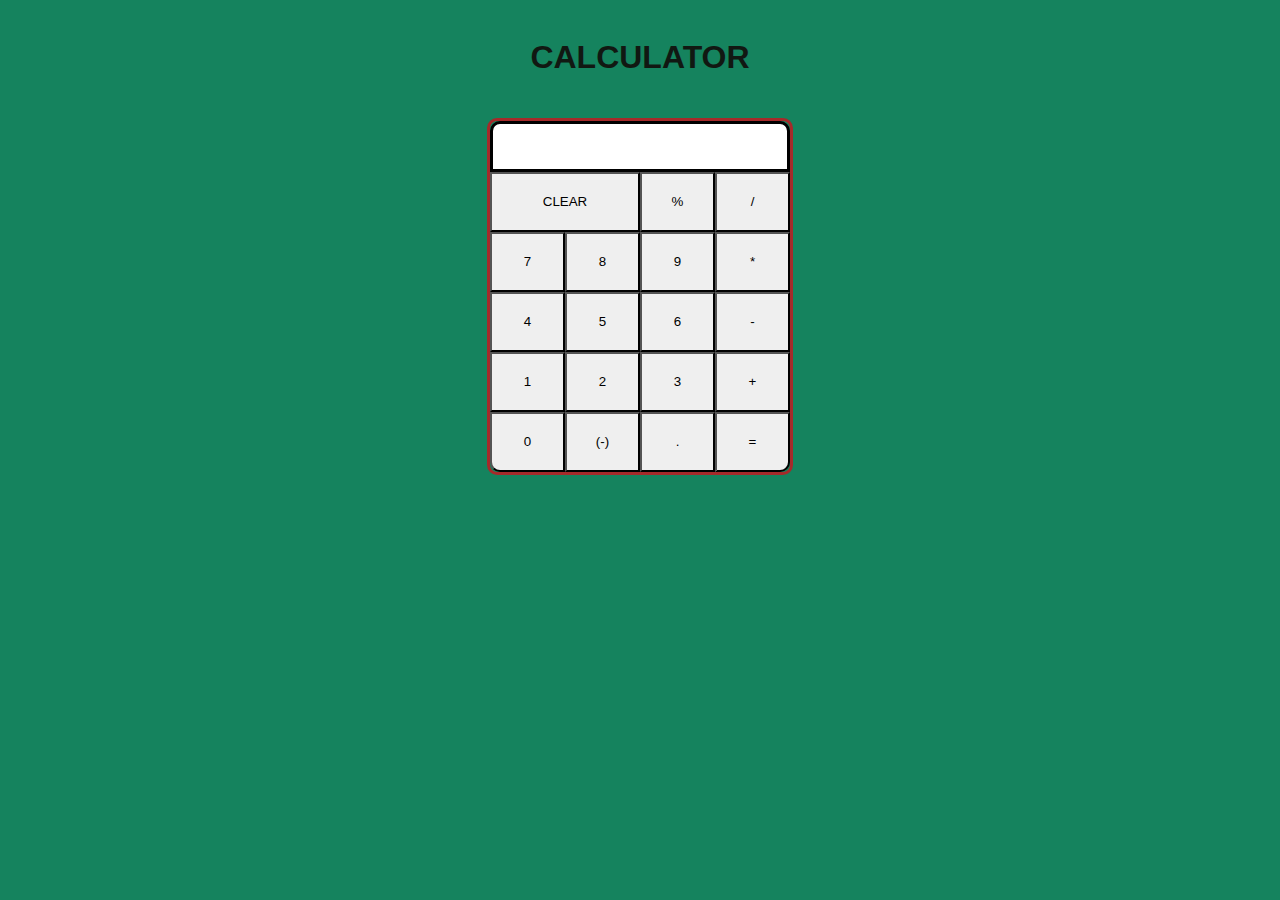
<file: OdinProject/Foundations/calculator/index.html>
<!DOCTYPE html>
<html lang="en">
<head>
    <meta charset="UTF-8">
    <meta name="viewport" content="width=device-width, initial-scale=1.0">
    <title>Calculator</title>
    <link rel="stylesheet" href="style.css">
</head>
<body>
    <script src="script.js" defer></script>
    <div>
        <h1 class="title">CALCULATOR</h1>
    </div>

    <div class="mainDiv">
        <div class="display">
            <p class="text"><span></span></p>
        </div>
        
        <div class="firstRow">
            <button id='clear'>CLEAR</button>
            <button id="percent" class="special">%</button>
            <button id="divide" class="operator">/</button>
        </div>

        <div class="secondRow">
            <button class="numbers" id="seven">7</button>
            <button class="numbers" id="eight">8</button>
            <button class="numbers" id="nine">9</button>
            <button id="multiply" class="operator">*</button>
        </div>

        <div class="thirdRow">
            <button class="numbers" id="four">4</button>
            <button class="numbers" id="five">5</button>
            <button class="numbers" id='six'>6</button>
            <button id="minus" class="operator">-</button>
        </div>

        <div class="fourthRow">
            <button class="numbers" id="one">1</button>
            <button class="numbers" id="two">2</button>
            <button class="numbers" id="three">3</button>
            <button id="plus" class="operator">+</button>
        </div>

        <div class="fifthRow">
            <button class="numbers" id="zero">0</button>
            <button class="special" id="negative">(-)</button>
            <button id="decimal" class="numbers">.</button>
            <button id="equal">=</button>
        </div>
    </div>

</body>
</html>
</file>
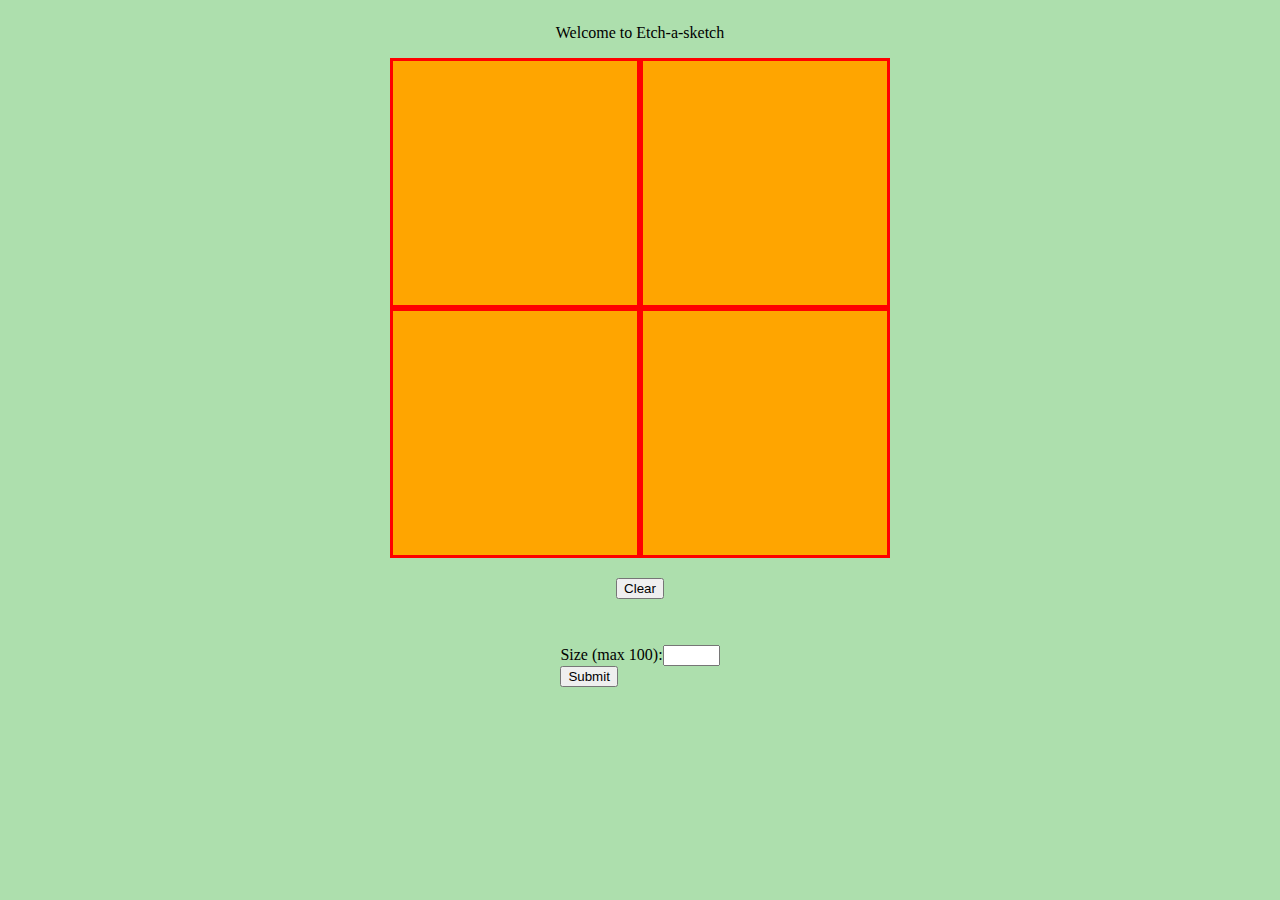
<file: OdinProject/Foundations/etch-a-sketch/index.html>
<!DOCTYPE html>
<html lang="en">
<head>
    <meta charset="UTF-8">
    <meta name="viewport" content="width=device-width, initial-scale=1.0">
    <title>Etch-a-sketch</title>
</head>
<body>
    <script src="index.js" defer></script>
</body>
</html>
</file>
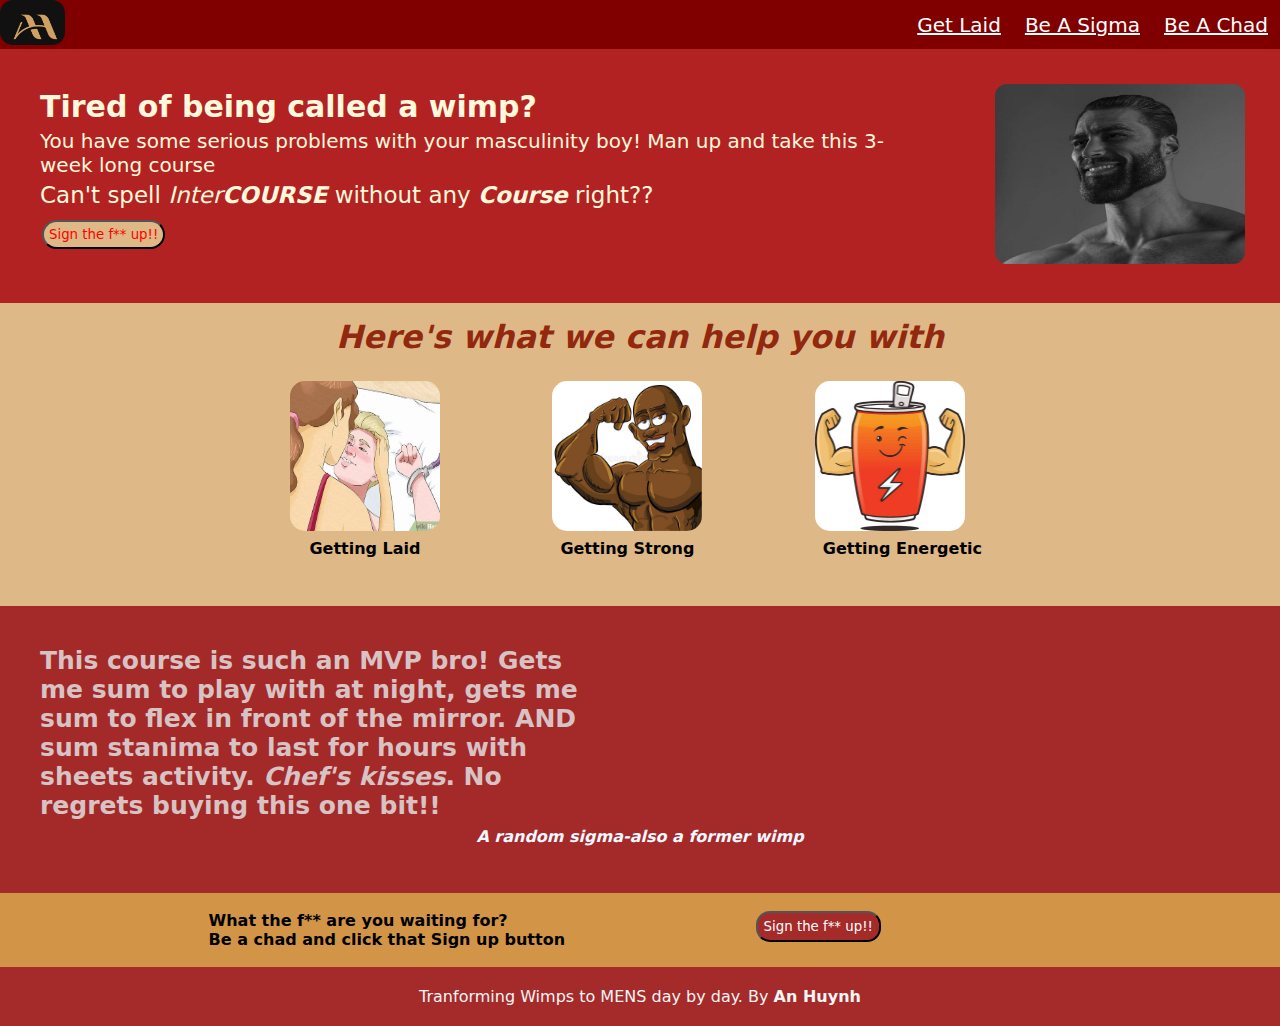
<file: OdinProject/Foundations/landing-page/index.html>
<!DOCTYPE html>
<html lang="en">
<head>
    <meta charset="UTF-8">
    <meta name="viewport" content="width=device-width, initial-scale=1.0">
    <title>Man Up 101</title>
    <link rel="stylesheet" href="style.css">
</head>
    <body>
        <div class="navigation-bar">
            <a href="https://tenor.com/en-CA/view/family-guy-memes-family-guy-family-guy-quagmire-anyone-wanna-play-super-smash-bros-ultimate-gif-25967450">
                <img class="logo" src="./Images/Screenshot 2023-06-09 164728.png" alt="logo_AH"></a>
            <div class="subdivnavigation">
                <a class="navitem" href="https://www.google.com/url?sa=t&rct=j&q=&esrc=s&source=web&cd=&cad=rja&uact=8&ved=2ahUKEwi-g5q2pLf_AhWdMDQIHb5mAvoQFnoECA0QAw&url=https%3A%2F%2Fwww.wikihow.com%2FGet-a-Girlfriend-Fast&usg=AOvVaw0-UcSUwIzbO8xOLu4_wBrh">Get Laid</a>
                <a class="navitem" href="https://www.knowledgeformen.com/how-to-be-an-alpha-male/">Be A Sigma</a>
                <a class="navitem" href="https://medium.com/relationshipfire/how-to-be-a-sigma-chad-daddy-d79aa526721d">Be A Chad</a>
            </div>
        </div>
        
        <div class="intro">
            <div class="introitem">
                <h1 class="intro-subitem1"><strong>Tired of being called a wimp?</strong></h1>
                <p class="intro-subitem2">You have some serious problems with your masculinity boy! Man up and take this 3-week long course</p>
                <p class="intro-subitem3">Can't spell <em>Inter<strong>COURSE</strong></em> without any <span class="emphasis"><strong><em>Course</em></strong> right??</span></p>
                <a class="intro-subitem4" href="https://tenor.com/en-CA/view/willie-jones-friday-after-next-pussy-gif-13803668"><button type="button" class="buttonsignup">Sign the f** up!!</button></a>
            </div>

            <div class="introitem">
                <img class="chad" src="./Images/ab67616d0000b273d45ec66aa3cf3864205fd068.jpg" alt="Chad">
            </div>
        </div>

        <div class="information">
            <div class="informationitem1">
                <h1>Here's what we can help you with</h1>
            </div>

            <div class="informationitem2">
                <div class="informationsubitemupper">
                    <img class="kiss" src="./Images/v4-460px-Make-Sex-Better-Step-14-Version-4.jpg.jfif" alt="Get laid">
                    <p class="informationsubitem">Getting Laid</p>
                </div>
                <div class="informationsubitemupper">
                    <img class="muscles" src="./Images/muscles.jfif" alt="Get muscles">
                    <p class="informationsubitem">Getting Strong</p>
                </div>
                <div class="informationsubitemupper">
                    <img class="energy" src="./Images/energy.jfif" alt="Get energetic">
                    <p class="informationsubitem">Getting Energetic</p>
                </div>
            </div>
        </div>
        
        <div class="testimony">
            <p class="quote">This course is such an MVP bro! Gets me sum to play with at night, gets me sum to flex in front of the mirror.
                AND sum stanima to last for hours with sheets activity. <em>Chef's kisses</em>. No regrets buying this one bit!!
            </p>
            <p class="author">A random sigma-also a former wimp</p>
        </div>

        <div class="action">
            <div class="actionitem1">
                <div class="actionpara">
                    <p>What the f** are you waiting for?</p>
                    <p>Be a chad and click that <strong>Sign up</strong> button</p>
                </div>
            </div> 
            <div class="actionitem2">
                <a href="https://tenor.com/en-CA/view/willie-jones-friday-after-next-pussy-gif-13803668"><button class="buttondistinct"  type="button" >Sign the f** up!!</button></a>
            </div>
        </div>

        <div class="footer">
            <p class="footeritem">Tranforming Wimps to MENS day by day. By <strong>An Huynh</strong></p>
        </div>
    </body>
</html>
</file>
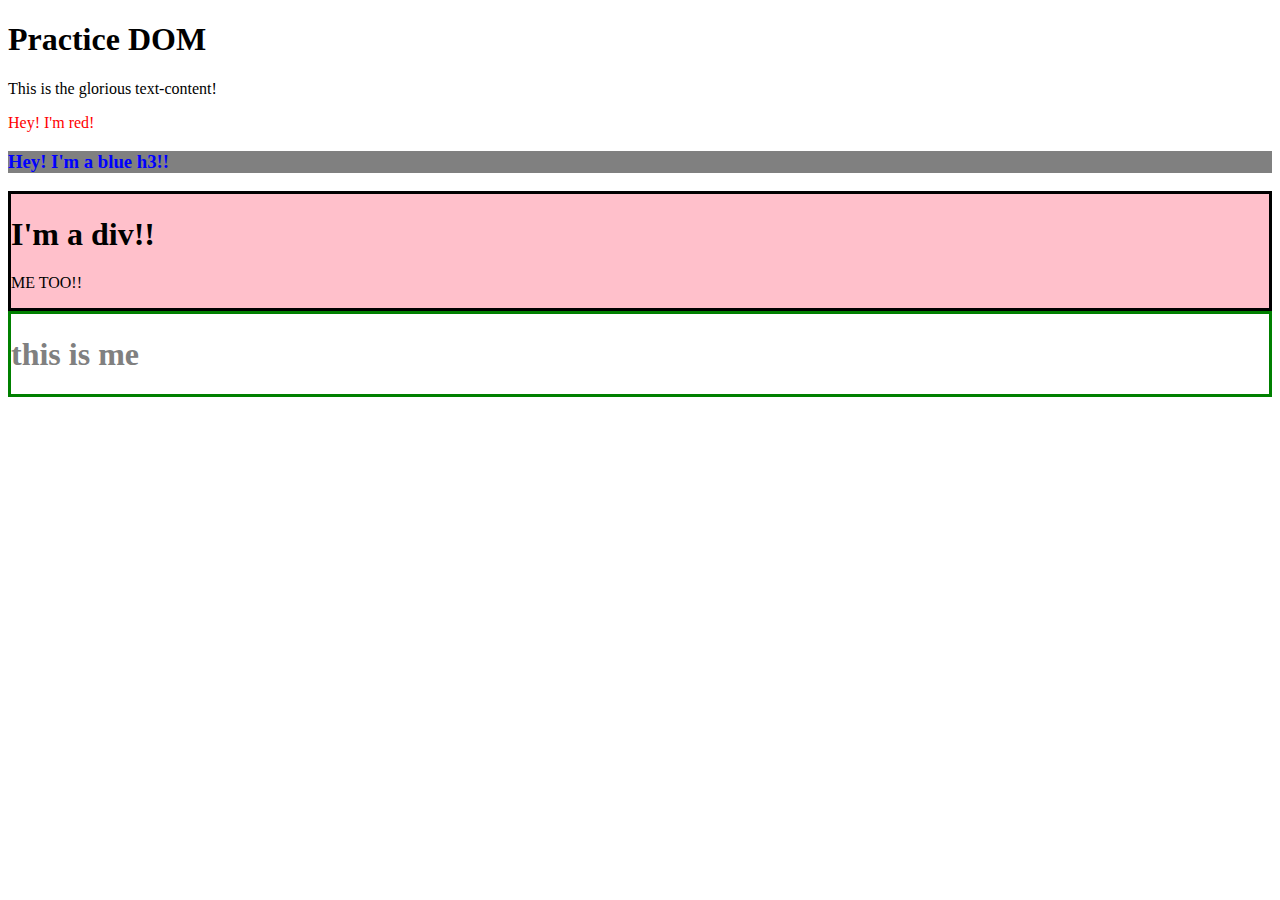
<file: OdinProject/Foundations/practices/index.html>
<!DOCTYPE html>
<html lang="en">
<head>
    <meta charset="UTF-8">
    <meta name="viewport" content="width=device-width, initial-scale=1.0">
    <title>Document</title>
    <script src="index.js" defer></script>
</head>
<body>
    <h1>Practice DOM</h1>
    <div id="container">
        <div class="content">
        This is the glorious text-content!
        </div>
    </div>
</body>
</html>
</file>
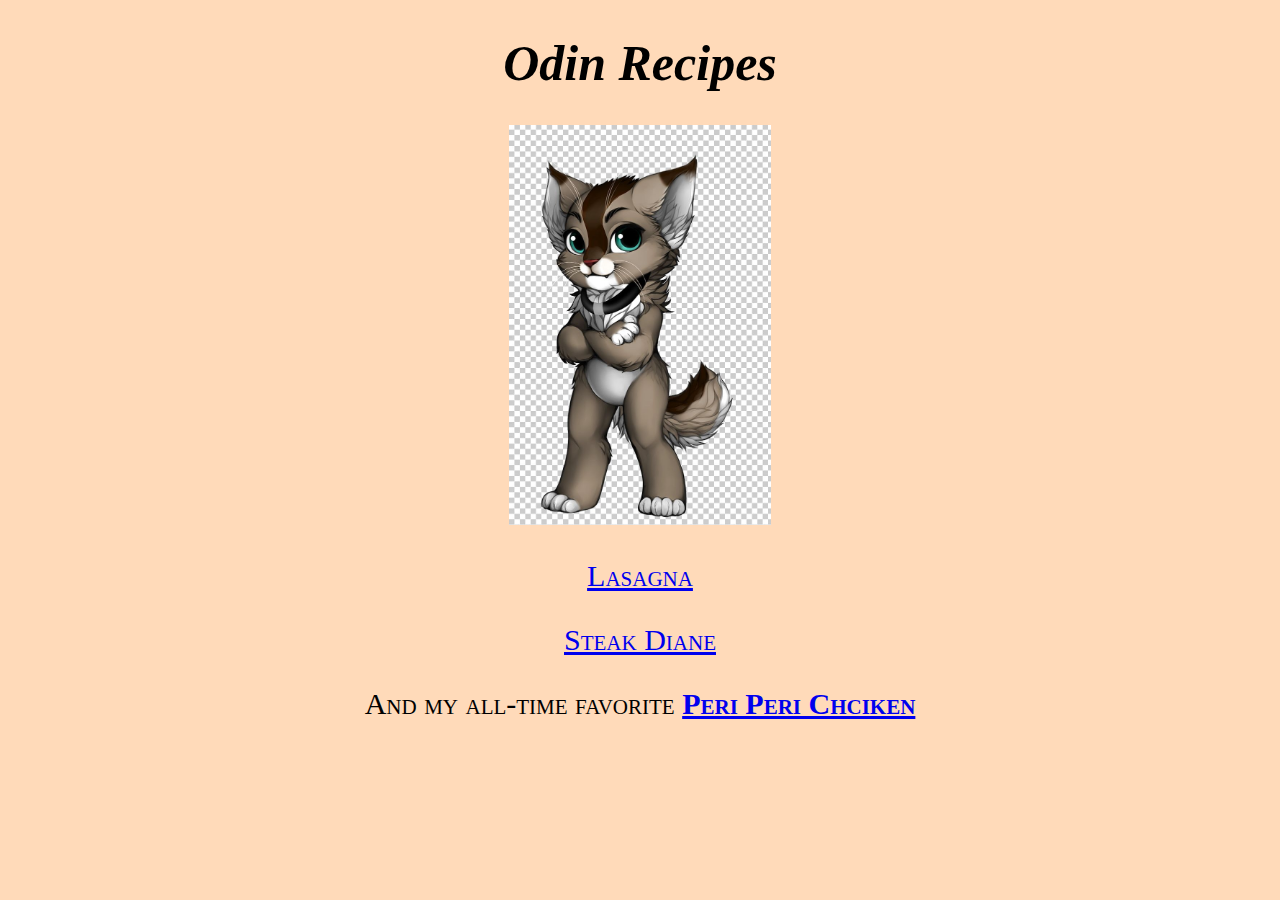
<file: OdinProject/Foundations/recipes-project/index.html>
<!DOCTYPE html>
<html lang="en">
<head>
    <meta charset="UTF-8">
    <meta http-equiv="X-UA-Compatible" content="IE=edge">
    <meta name="viewport" content="width=device-width, initial-scale=1.0">
    <title>Recipes</title>
    <link rel="stylesheet" href="style.css">
</head>
<body>
    
    <h1 class="main_header"><em>Odin Recipes</em></h1>

    <img src="images/imgbin-whiskers-domestic-short-haired-cat-tabby-cat-digital-art-cat-furry-R8uf19GsE5PT4Rwz027uCpktv.jpg" 
        alt="cat" class="cat_image">

    <p><a href="./recipes/lasagna.html">Lasagna</a></p>

    <p><a href="./recipes/steakdiane.html">Steak Diane</a></p>

    <p>And my all-time favorite <a href="./recipes/periperichicken.html"><strong>Peri Peri Chciken<strong></a></p>

</body>
</html>
</file>
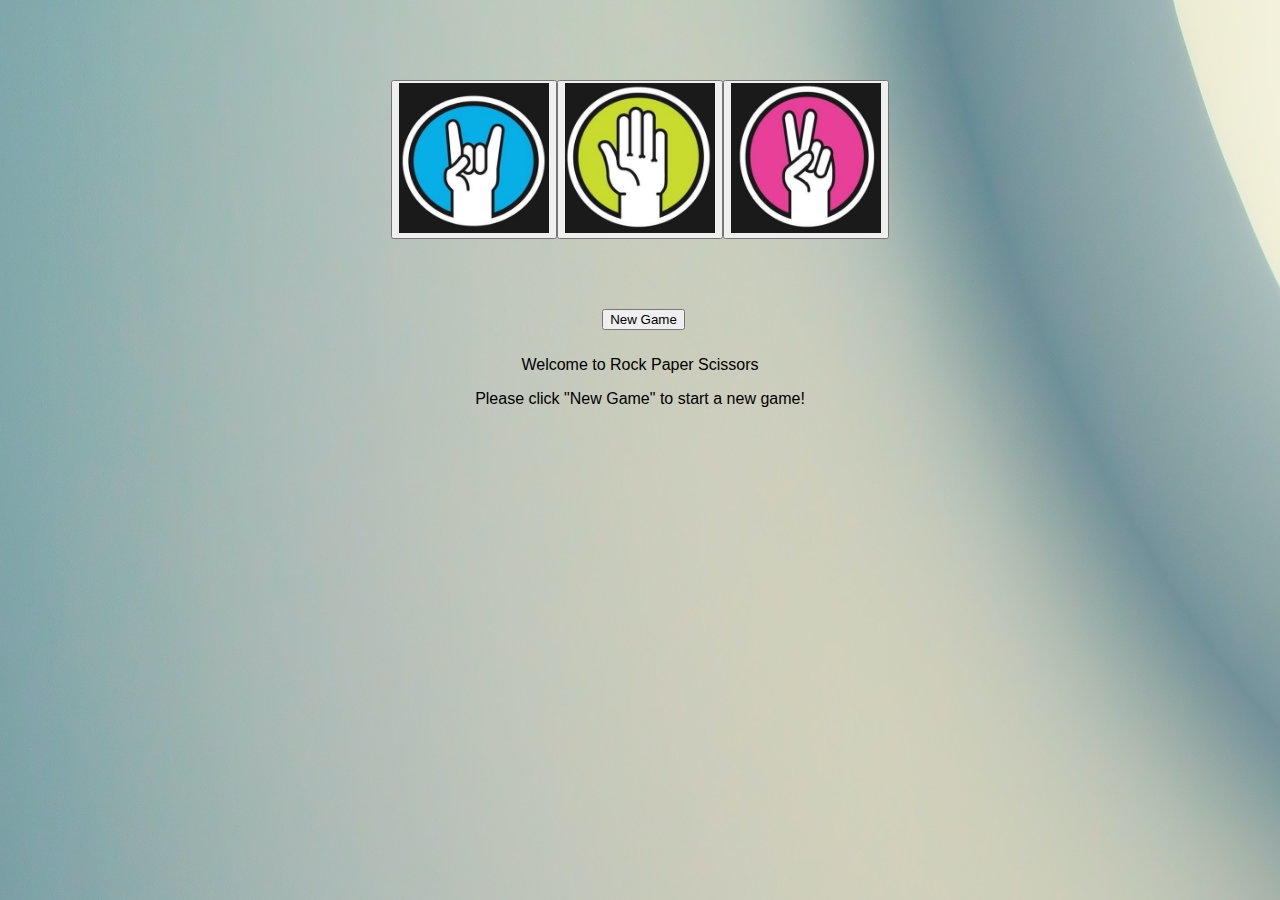
<file: OdinProject/Foundations/rock-paper-scissors/index.html>
<!DOCTYPE html>
<html lang="en">
<head>
    <meta charset="UTF-8">
    <meta name="viewport" content="width=device-width, initial-scale=1.0">
    <title>Javascript Practice</title>
</head>
<body>
    <script src="index.js" defer></script>
    
</body>
</html>
</file>
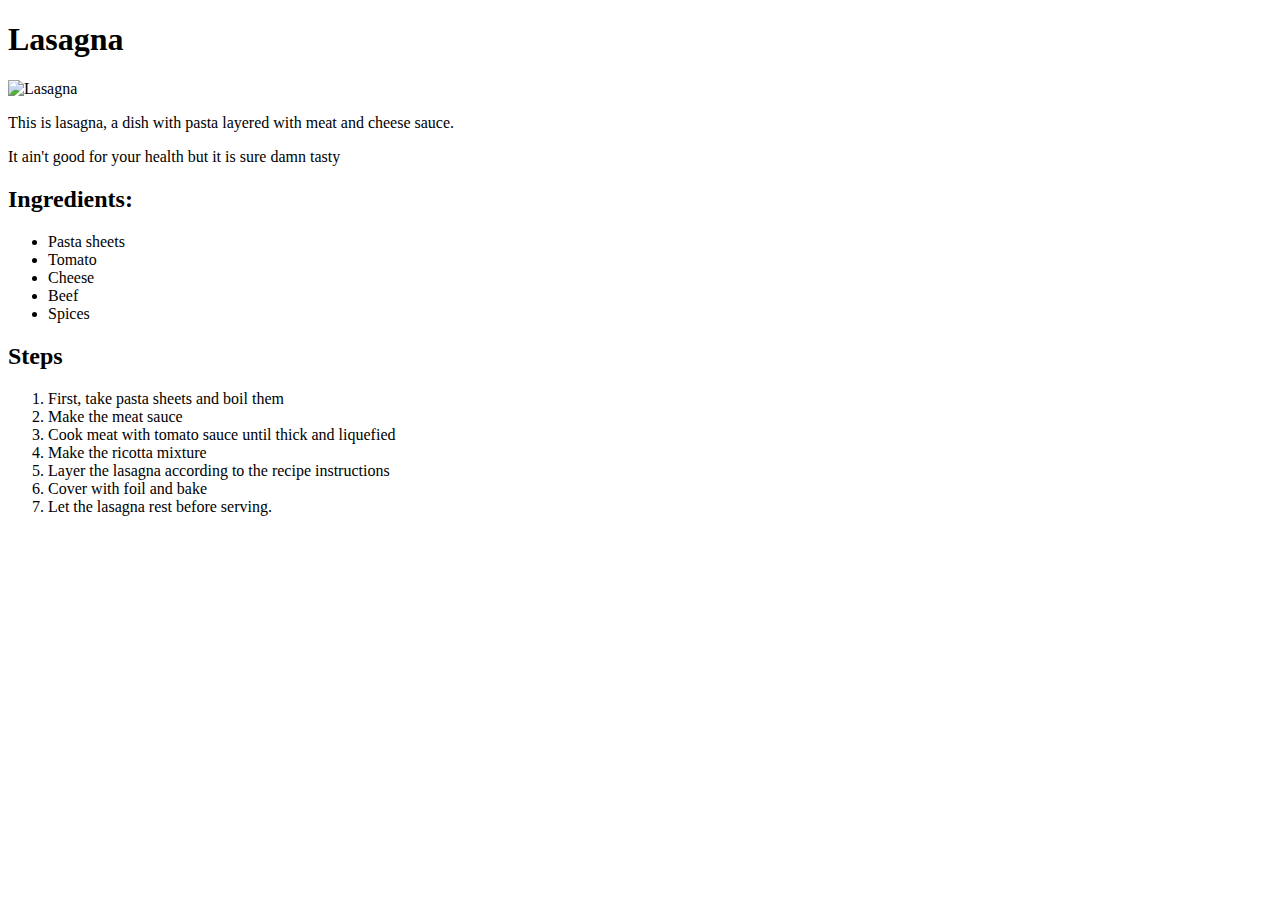
<file: OdinProject/Foundations/recipes-project/recipes/lasagna.html>
<!DOCTYPE html>
<html lang="en">
<head>
    <meta charset="UTF-8">
    <meta http-equiv="X-UA-Compatible" content="IE=edge">
    <meta name="viewport" content="width=device-width, initial-scale=1.0">
    <title>Lasagna</title>
</head>
<body>
    <h1>Lasagna</h1>
    <img href="https://www.allrecipes.com/thmb/MkKfYU4oim55CLp39DDuNMuyThA=/750x0/filters:no_upscale():max_bytes(150000):strip_icc():format(webp)/23600-worlds-best-lasagna-armag-4x3-1-b24f9ad518d74090bf197828492c64a6.jpg"
         alt="Lasagna">
    <p>This is lasagna, a dish with pasta layered with meat and cheese sauce.</p>
    <p>It ain't good for your health but it is sure damn tasty</p>

    <h2>Ingredients:</h2>
    <ul>
        <li>Pasta sheets</li>
        <li>Tomato</li>
        <li>Cheese</li>
        <li>Beef</li>
        <li>Spices</li>
    </ul>

    <h2>Steps</h2>
    <ol>
        <li>First, take pasta sheets and boil them</li>
        <li>Make the meat sauce</li>
        <li>Cook meat with tomato sauce until thick and liquefied</li>
        <li>Make the ricotta mixture</li>
        <li>Layer the lasagna according to the recipe instructions</li>
        <li>Cover with foil and bake</li>
        <li>Let the lasagna rest before serving. </li>
    </ol>

</body>
</html>
</file>
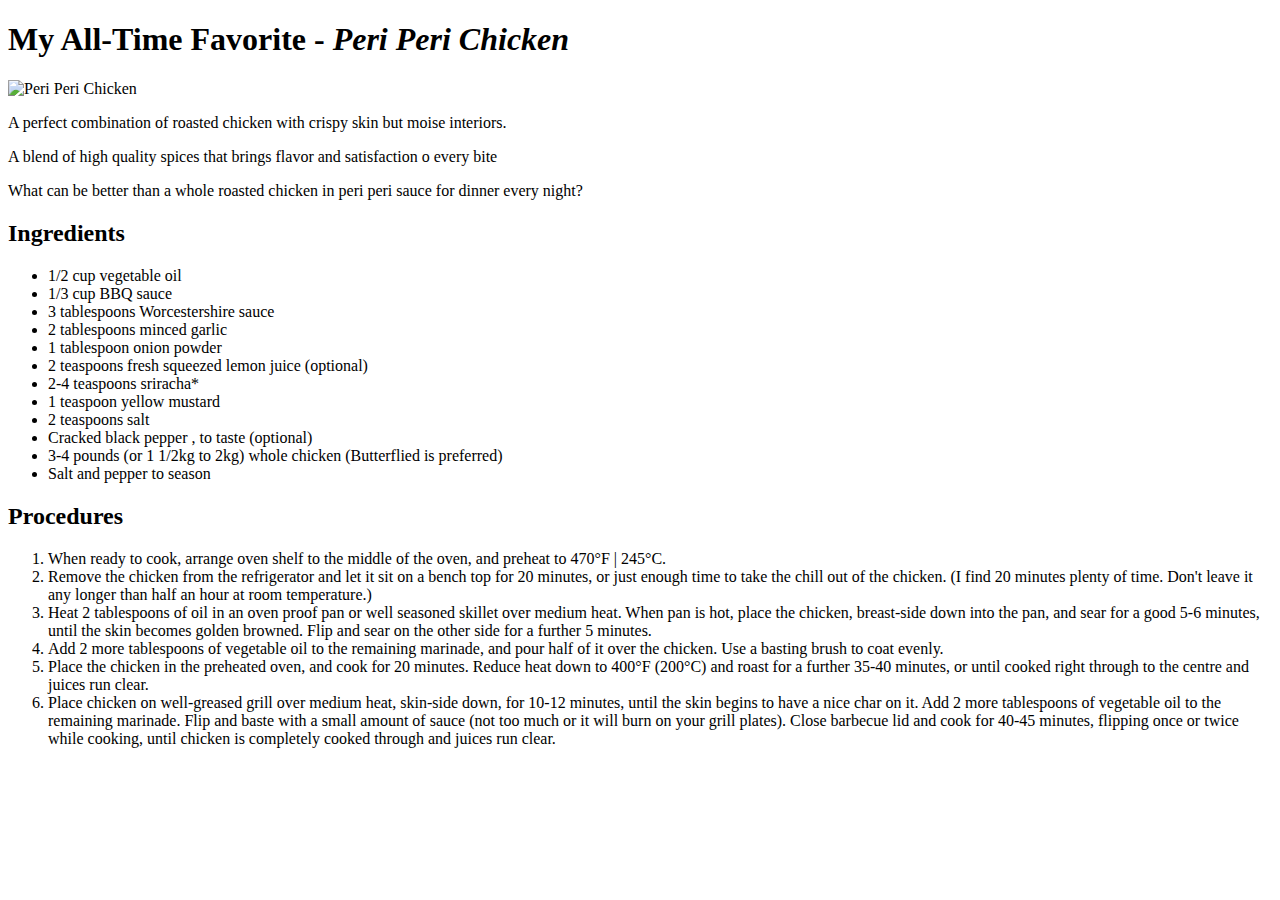
<file: OdinProject/Foundations/recipes-project/recipes/periperichicken.html>
<!DOCTYPE html>
<html lang="en">
<head>
    <meta charset="UTF-8">
    <meta name="viewport" content="width=device-width, initial-scale=1.0">
    <title>Peri Peri Chicken</title>
</head>
<body>
    <h1><Strong>My All-Time Favorite - <em>Peri Peri Chicken</em> </Strong></h1>

    <img href="https://cafedelites.com/wp-content/uploads/2017/06/Portuguese-BBQ-Peri-Peri-Chicken-39.jpg" 
        alt="Peri Peri Chicken">
    <p>A perfect combination of roasted chicken with crispy skin but moise interiors.</p>
    <p>A blend of high quality spices that brings flavor and satisfaction o every bite</p>
    <p>What can be better than a whole roasted chicken in peri peri sauce for dinner every night?</p>
    
    
    <h2>Ingredients</h2>

    <ul>
        <li>1/2 cup vegetable oil</li>
        <li>1/3 cup BBQ sauce</li>
        <li>3 tablespoons Worcestershire sauce</li>
        <li>2 tablespoons minced garlic</li>
        <li>1 tablespoon onion powder</li>
        <li>2 teaspoons fresh squeezed lemon juice (optional)</li>
        <li>2-4 teaspoons sriracha*</li>
        <li>1 teaspoon yellow mustard</li>
        <li>2 teaspoons salt</li>
        <li>Cracked black pepper , to taste (optional)</li>
        <li>3-4 pounds (or 1 1/2kg to 2kg) whole chicken (Butterflied is preferred)</li>
        <li>Salt and pepper to season</li>
    </ul>

    <h2>Procedures</h2>

    <ol>
        <li>When ready to cook, arrange oven shelf to the middle of the oven, and preheat to 470°F | 245°C.</li>
        <li>Remove the chicken from the refrigerator and let it sit on a bench top for 20 minutes, or just enough time to take the chill out of the chicken. (I find 20 minutes plenty of time. Don't leave it any longer than half an hour at room temperature.)</li>
        <li>Heat 2 tablespoons of oil in an oven proof pan or well seasoned skillet over medium heat. When pan is hot, place the chicken, breast-side down into the pan, and sear for a good 5-6 minutes, until the skin becomes golden browned. Flip and sear on the other side for a further 5 minutes.</li>
        <li>Add 2 more tablespoons of vegetable oil to the remaining marinade, and pour half of it over the chicken. Use a basting brush to coat evenly.</li>
        <li>Place the chicken in the preheated oven, and cook for 20 minutes. Reduce heat down to 400°F (200°C) and roast for a further 35-40 minutes, or until cooked right through to the centre and juices run clear.</li>
        <li>Place chicken on well-greased grill over medium heat, skin-side down, for 10-12 minutes, until the skin begins to have a nice char on it. Add 2 more tablespoons of vegetable oil to the remaining marinade. Flip and baste with a small amount of sauce (not too much or it will burn on your grill plates). Close barbecue lid and cook for 40-45 minutes, flipping once or twice while cooking, until chicken is completely cooked through and juices run clear.</li>
    </ol>
</body>
</html>
</file>
<file: OdinProject/Foundations/calculator/style.css>
body{
    background-color: rgb(21, 131, 94);
    flex-direction: column;
    display: flex;
    padding: 10px;
    align-items: center;
    justify-content: center;
    font-family: Arial, Helvetica, sans-serif;
}

.title{
    color:rgb(17, 24, 18)
}

.mainDiv{
    display:flex;
    flex-direction: column;
    margin: 20px;
    flex: 1 1 0;
    height: auto;
    width: 300px;
    border-style: solid;
    border-radius: 10px;
    border-color:brown;
}

.display{
    height: auto;
    border-color: black;
    border-style: solid;
    background: white;
    flex: 1 1 0;
    border-radius: 10px 10px 0px 0px;
    display: flex;
    justify-items: right;
    flex-direction: column;
    padding: 0;
    margin: 0;
    margin-bottom: 0;
}

.text{
    font-size: 30px;
    text-align: right;
    align-items: right;
    margin: 0;
    padding: 0;
    border: 0;
    height: 45px;
    margin-bottom: 0px;
    position:relative;
    align-self: flex-end;
    display: flex;
}

.text span{
    align-self: flex-end;
}

.firstRow, .secondRow, .thirdRow, .fourthRow, .fifthRow{
    flex: 1 1 0;
    display:flex;
}

#clear{
    flex: 2.27 1 0;
    border-color: black;
}

#zero{
    border-radius: 0px 0px 0px 10px;
}

#equal{
    border-radius: 0px 0px 10px 0px;
}

#divide, #percent, #seven, #eight, #nine, #four, #five,
#six, #minus, #multiply, #one, #two, #three, #plus, #zero, #negative,
#decimal, #equal{
    flex: 1 1 0;
    height: 60px;
    border-color: black;
}
</file>
<file: OdinProject/Foundations/landing-page/style.css>
/* main components section */
*{
    padding: 0;
    margin: 0;
    font-family: system-ui, -apple-system, BlinkMacSystemFont, 'Segoe UI', Roboto, Oxygen, Ubuntu, Cantarell, 'Open Sans', 'Helvetica Neue', sans-serif;
}

.logo{
    height: 45px;
    width:auto;
    border-radius: 13px;
}
.navigation-bar {
    background-color: maroon;
    flex-direction: row;
    display: flex;
    justify-content: space-between;
    align-items: right;
 }

 .subdivnavigation{
    align-self: right;
    flex-direction: row;
    display: flex;
    justify-content: space-between;
 }

.navitem{
    flex-grow: 1 1 auto;
    align-self: center;
    margin: 0;
    border: 0;
    font-size: 20px;
    font-weight: 400;
    color: white;
    margin: 12px;
}

.intro{
    background-color:firebrick;
    margin: 0;
    border: 0;
    flex-direction: row;
    display: flex;
    justify-content: center;
}

.introitem{
    flex: auto;
    width: 300;
    padding: 35px;
    color: cornsilk;
}

.intro-subitem1{
    align-self: left;
    font-size: 30px;
    margin: 5px;
}

.intro-subitem2{
    align-self: left;
    font-size: 20px;
    margin: 5px;
}

.intro-subitem3{
    align-self: left;
    font-size: 23px;
    margin: 5px;
}

.intro-subitem4{
    align-self: left;
    font-size: 28px;
    margin: 5px;
}

.buttonsignup{
    padding: 5px;
    margin: 2px;
    cursor: pointer;
    background-color: burlywood;
    color: red;
    border-radius: 15px;
}

.information{
    background-color:burlywood;
    flex-direction: column;
    display: flex;
    padding: 15px;
}

.informationitem1{
    flex: 1 1 auto;
    align-self: center;
    color: rgba(143, 31, 9, 0.945);
    font-style: italic;
}

.informationitem2{
    display: flex;
    flex-direction: row;
    justify-content: space-between;
    width: 700px;
    align-self: center;
    padding: 25px;
}

.informationsubitemupper{
    display: flex;
    flex-direction: column;
}

.informationsubitem{
    padding: 8px;
    align-self: center;
    font-weight: 600;
}

.testimony{
    background-color: rgb(164, 41, 41);
    padding: 40px;
    display: flex;
    flex-direction: column;
}

.testimony .quote{
    color: rgb(215, 195, 195);
    flex: 1 1 auto;
    width: 550px;
    font-weight: 700;
    font-size: 25px;
}

.testimony .author{
    margin: 7px;
    flex: 1 1 auto;
    align-self: center;
    color:aliceblue;
    font-style: oblique;
    font-weight: 720;
}

.action{
    display:flex;
    background-color: rgb(210, 149, 71);
    padding: 18px;
    flex-direction: row;
}

.actionitem1{
    flex: 1 1 auto;
    font-weight: 600;
    flex-direction: column;
    display: flex;
}

.actionpara{
    align-self: center;
}

.actionitem2{
    flex: 1 1 auto;
    
}

.buttondistinct{
    align-self: right;
    border-radius: 14px;
    padding: 6px;
    background-color: brown;
    color: white;
    cursor: pointer;
}

.footer{
    padding: 20px;
    background-color: brown;  
    display:flex;
    flex-direction: column;
    
}

.footer .footeritem{
    flex: 1 1 auto;
    align-self: center;
    color: whitesmoke;
}

/* Images section */
.chad{
    height: 180px;
    width: 250px;
    border-radius: 12px;
}

.kiss{
    width: 150px;
    height: 150px;
    border-radius: 15px;
}

.muscles{
    width: 150px;
    height: 150px;
    border-radius: 15px;
}

.energy{
    width: 150px;
    height: 150px;
    border-radius: 15px;
}
</file>
<file: OdinProject/Foundations/recipes-project/style.css>
* {
    background-color: peachpuff;
    text-align: center;
}

body {
    font-family: Cambria, Cochin, Georgia, Times, 'Times New Roman', serif; 
}

.cat_image {
    width: auto;
    height: 400px;
}

.main_header{
    font-size: 50px;
}

p{
    font-weight: 400;
    font-size: 30px;
    font-variant:small-caps;
}
</file>
